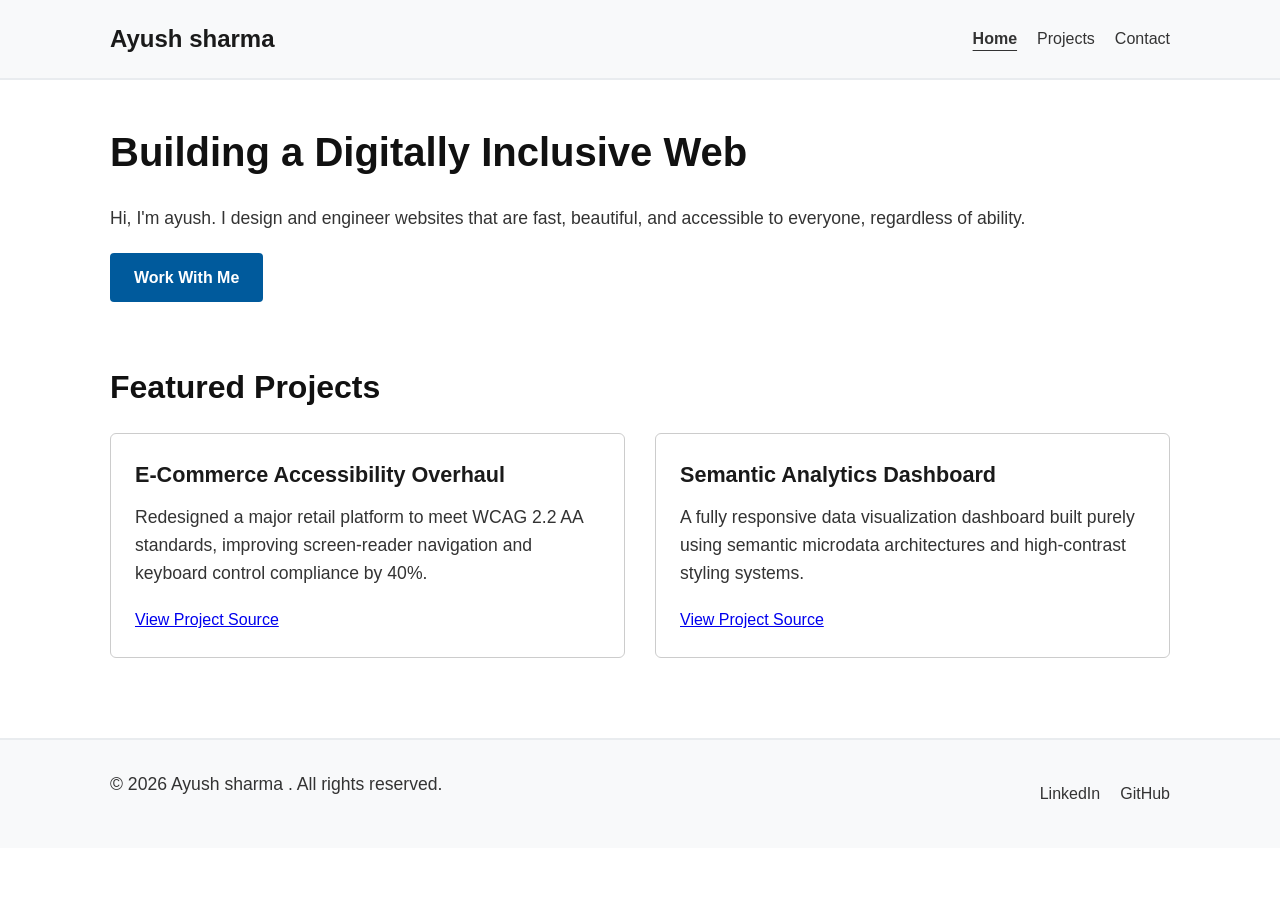
<file: index.html>
<!DOCTYPE html>
<html lang="en">
<head>
    <meta charset="UTF-8">
    <meta name="viewport" content="width=device-width, initial-scale=1.0">
    
    <title>Ayush sharma  | Front-End Developer & Accessibility Specialist Portfolio</title>
    <meta name="description" content="Professional portfolio of Ayush sharma , a Front-End Developer specializing in semantic HTML5, modern CSS, and WCAG compliant web accessibility.">
    <meta name="keywords" content="Front-End Developer, Web Accessibility, WCAG, HTML5, Portfolio, Software Engineer">
    <meta name="author" content="Ayush sharma ">
    <link rel="canonical" href="https://www.janedoedeveloper.com/index.html">

    <meta property="og:type" content="website">
    <meta property="og:url" content="https://www.janedoedeveloper.com/index.html">
    <meta property="og:title" content="Ayush sharma  | Front-End Developer Portfolio">
    <meta property="og:description" content="Explore accessible, high-performance web engineering projects by Ayush sharma .">
    <meta property="og:image" content="https://www.janedoedeveloper.com/assets/og-image.jpg">

    <link rel="stylesheet" href="styles.css">
</head>
<body>

    <a href="#main-content" class="skip-link">Skip to main content</a>

    <header>
        <div class="header-container">
            <a href="index.html" class="logo" aria-label="Ayush sharma  Portfolio Home">Ayush sharma </a>
            <nav aria-label="Main Navigation">
                <ul>
                    <li><a href="index.html" aria-current="page">Home</a></li>
                    <li><a href="#projects">Projects</a></li>
                    <li><a href="contact.html">Contact</a></li>
                </ul>
            </nav>
        </div>
    </header>

    <main id="main-content">
        
        <section id="hero" aria-label="Introduction">
            <h1>Building a Digitally Inclusive Web</h1>
            <p>Hi, I'm ayush. I design and engineer websites that are fast, beautiful, and accessible to everyone, regardless of ability.</p>
            <a href="contact.html" class="cta-button">Work With Me</a>
        </section>

        <section id="projects" aria-labelledby="projects-heading">
            <h2 id="projects-heading">Featured Projects</h2>
            <div class="projects-grid">
                
                <article class="project-card">
                    <h3>E-Commerce Accessibility Overhaul</h3>
                    <p>Redesigned a major retail platform to meet WCAG 2.2 AA standards, improving screen-reader navigation and keyboard control compliance by 40%.</p>
                    <a href="https://github.com/example/ecommerce-a11y" aria-label="View E-Commerce Accessibility Overhaul project on GitHub" target="_blank" rel="noopener noreferrer">View Project Source</a>
                </article>

                <article class="project-card">
                    <h3>Semantic Analytics Dashboard</h3>
                    <p>A fully responsive data visualization dashboard built purely using semantic microdata architectures and high-contrast styling systems.</p>
                    <a href="https://github.com/example/analytics-dashboard" aria-label="View Semantic Analytics Dashboard project on GitHub" target="_blank" rel="noopener noreferrer">View Project Source</a>
                </article>

            </div>
        </section>

    </main>

    <footer>
        <div class="footer-container">
            <p>&copy; 2026 Ayush sharma . All rights reserved.</p>
            <nav aria-label="Social Media Links">
                <ul>
                    <li><a href="https://linkedin.com" target="_blank" rel="noopener noreferrer" aria-label="Ayush sharma 's LinkedIn Profile">LinkedIn</a></li>
                    <li><a href="https://github.com" target="_blank" rel="noopener noreferrer" aria-label="Ayush sharma 's GitHub Profile">GitHub</a></li>
                </ul>
            </nav>
        </div>
    </footer>

</body>
</html>
</file>
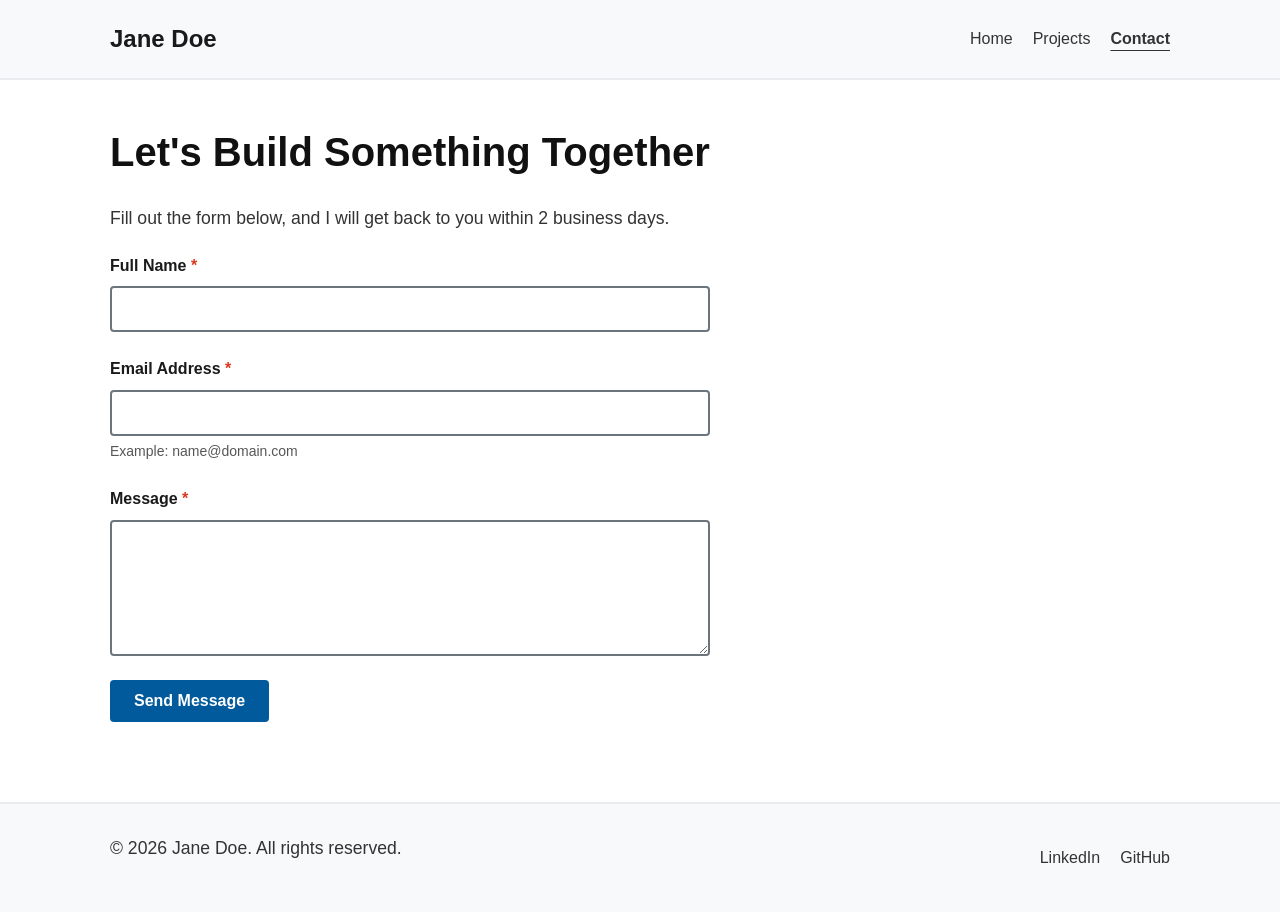
<file: contact.html>
<!DOCTYPE html>
<html lang="en">
<head>
    <meta charset="UTF-8">
    <meta name="viewport" content="width=device-width, initial-scale=1.0">
    
    <title>Contact Jane Doe | Accessible Web Development Services</title>
    <meta name="description" content="Get in touch with Jane Doe for front-end engineering, accessibility audits, and semantic HTML consultations.">
    <link rel="canonical" href="https://www.janedoedeveloper.com/contact.html">

    <link rel="stylesheet" href="styles.css">
</head>
<body>

    <a href="#main-content" class="skip-link">Skip to main content</a>

    <header>
        <div class="header-container">
            <a href="index.html" class="logo" aria-label="Jane Doe Portfolio Home">Jane Doe</a>
            <nav aria-label="Main Navigation">
                <ul>
                    <li><a href="index.html">Home</a></li>
                    <li><a href="index.html#projects">Projects</a></li>
                    <li><a href="contact.html" aria-current="page">Contact</a></li>
                </ul>
            </nav>
        </div>
    </header>

    <main id="main-content">
        <section id="contact-section" aria-labelledby="contact-heading">
            <h1 id="contact-heading">Let's Build Something Together</h1>
            <p>Fill out the form below, and I will get back to you within 2 business days.</p>

            <form action="#" method="POST" class="contact-form" novalidate>
                
                <div class="form-group">
                    <label id="name-label" for="user-name">Full Name <span class="required" aria-hidden="true">*</span></label>
                    <input 
                        type="text" 
                        id="user-name" 
                        name="name" 
                        required 
                        autocomplete="name"
                        aria-required="true"
                        aria-labelledby="name-label">
                </div>

                <div class="form-group">
                    <label id="email-label" for="user-email">Email Address <span class="required" aria-hidden="true">*</span></label>
                    <input 
                        type="email" 
                        id="user-email" 
                        name="email" 
                        required 
                        autocomplete="email"
                        aria-required="true"
                        aria-labelledby="email-label"
                        aria-describedby="email-hint">
                    <small id="email-hint" class="form-hint">Example: name@domain.com</small>
                </div>

                <div class="form-group">
                    <label id="message-label" for="user-message">Message <span class="required" aria-hidden="true">*</span></label>
                    <textarea 
                        id="user-message" 
                        name="message" 
                        rows="6" 
                        required 
                        aria-required="true"
                        aria-labelledby="message-label"></textarea>
                </div>

                <button type="submit" class="submit-button">Send Message</button>
            </form>
        </section>
    </main>

    <footer>
        <div class="footer-container">
            <p>&copy; 2026 Jane Doe. All rights reserved.</p>
            <nav aria-label="Social Media Links">
                <ul>
                    <li><a href="https://linkedin.com" target="_blank" rel="noopener noreferrer" aria-label="Jane Doe's LinkedIn Profile">LinkedIn</a></li>
                    <li><a href="https://github.com" target="_blank" rel="noopener noreferrer" aria-label="Jane Doe's GitHub Profile">GitHub</a></li>
                </ul>
            </nav>
        </div>
    </footer>

</body>
</html>
</file>
<file: styles.css>
/* --- Global Accessibility Setup & Reset --- */
* {
    box-sizing: border-box;
    margin: 0;
    padding: 0;
}

body {
    font-family: -apple-system, BlinkMacSystemFont, "Segoe UI", Roboto, Helvetica, Arial, sans-serif;
    line-height: 1.6;
    color: #1a1a1a; /* WCAG AAA AAA Contrast Ratio against white */
    background-color: #ffffff;
}

/* --- Skip Link (Invisible until focused via Tab) --- */
.skip-link {
    position: absolute;
    top: -100px;
    left: 0;
    background: #005a9c;
    color: white;
    padding: 10px 20px;
    z-index: 100;
    text-decoration: none;
    font-weight: bold;
}

.skip-link:focus-visible {
    top: 0;
}

/* --- Enhanced Focus Indicators for Tab Navigation --- */
a:focus-visible,
button:focus-visible,
input:focus-visible,
textarea:focus-visible {
    outline: 3px solid #005a9c;
    outline-offset: 3px;
}

/* --- Header & Layout Elements --- */
header {
    background-color: #f8f9fa;
    border-bottom: 2px solid #e9ecef;
    padding: 20px 0;
}

.header-container, .footer-container {
    display: flex;
    justify-content: space-between;
    align-items: center;
    max-width: 1100px;
    margin: 0 auto;
    padding: 0 20px;
}

.logo {
    font-size: 1.5rem;
    font-weight: bold;
    color: #1a1a1a;
    text-decoration: none;
}

nav ul {
    display: flex;
    list-style: none;
    gap: 20px;
}

nav a {
    color: #333333;
    text-decoration: none;
    font-weight: 500;
}

nav a[aria-current="page"] {
    text-decoration: underline;
    text-underline-offset: 6px;
    font-weight: bold;
}

/* --- Main Layout & Forms --- */
main {
    max-width: 1100px;
    margin: 40px auto;
    padding: 0 20px;
}

section {
    margin-bottom: 60px;
}

h1 { font-size: 2.5rem; margin-bottom: 20px; color: #111; }
h2 { font-size: 2rem; margin-bottom: 20px; color: #111; }
h3 { font-size: 1.35rem; margin-bottom: 10px; }
p { margin-bottom: 20px; font-size: 1.1rem; color: #333; }

.projects-grid {
    display: grid;
    grid-template-columns: repeat(auto-fit, minmax(300px, 1fr));
    gap: 30px;
}

.project-card {
    border: 1px solid #ccc;
    padding: 24px;
    border-radius: 6px;
}

/* --- Accessible Form Styling --- */
.contact-form {
    max-width: 600px;
}

.form-group {
    display: flex;
    flex-direction: column;
    margin-bottom: 24px;
}

label {
    font-weight: bold;
    margin-bottom: 8px;
    font-size: 1rem;
}

.required {
    color: #d9381e;
}

.form-hint {
    color: #575757;
    margin-top: 4px;
    font-size: 0.875rem;
}

input[type="text"],
input[type="email"],
textarea {
    width: 100%;
    padding: 12px;
    font-size: 1rem;
    border: 2px solid #6c757d;
    border-radius: 4px;
}

.submit-button, .cta-button {
    background-color: #005a9c; /* Accessible contrast color */
    color: white;
    padding: 12px 24px;
    border: none;
    border-radius: 4px;
    font-size: 1rem;
    font-weight: bold;
    cursor: pointer;
    text-decoration: none;
    display: inline-block;
}

.submit-button:hover, .cta-button:hover {
    background-color: #004475;
}

footer {
    background-color: #f8f9fa;
    border-top: 2px solid #e9ecef;
    padding: 30px 0;
    margin-top: 80px;
}
</file>
